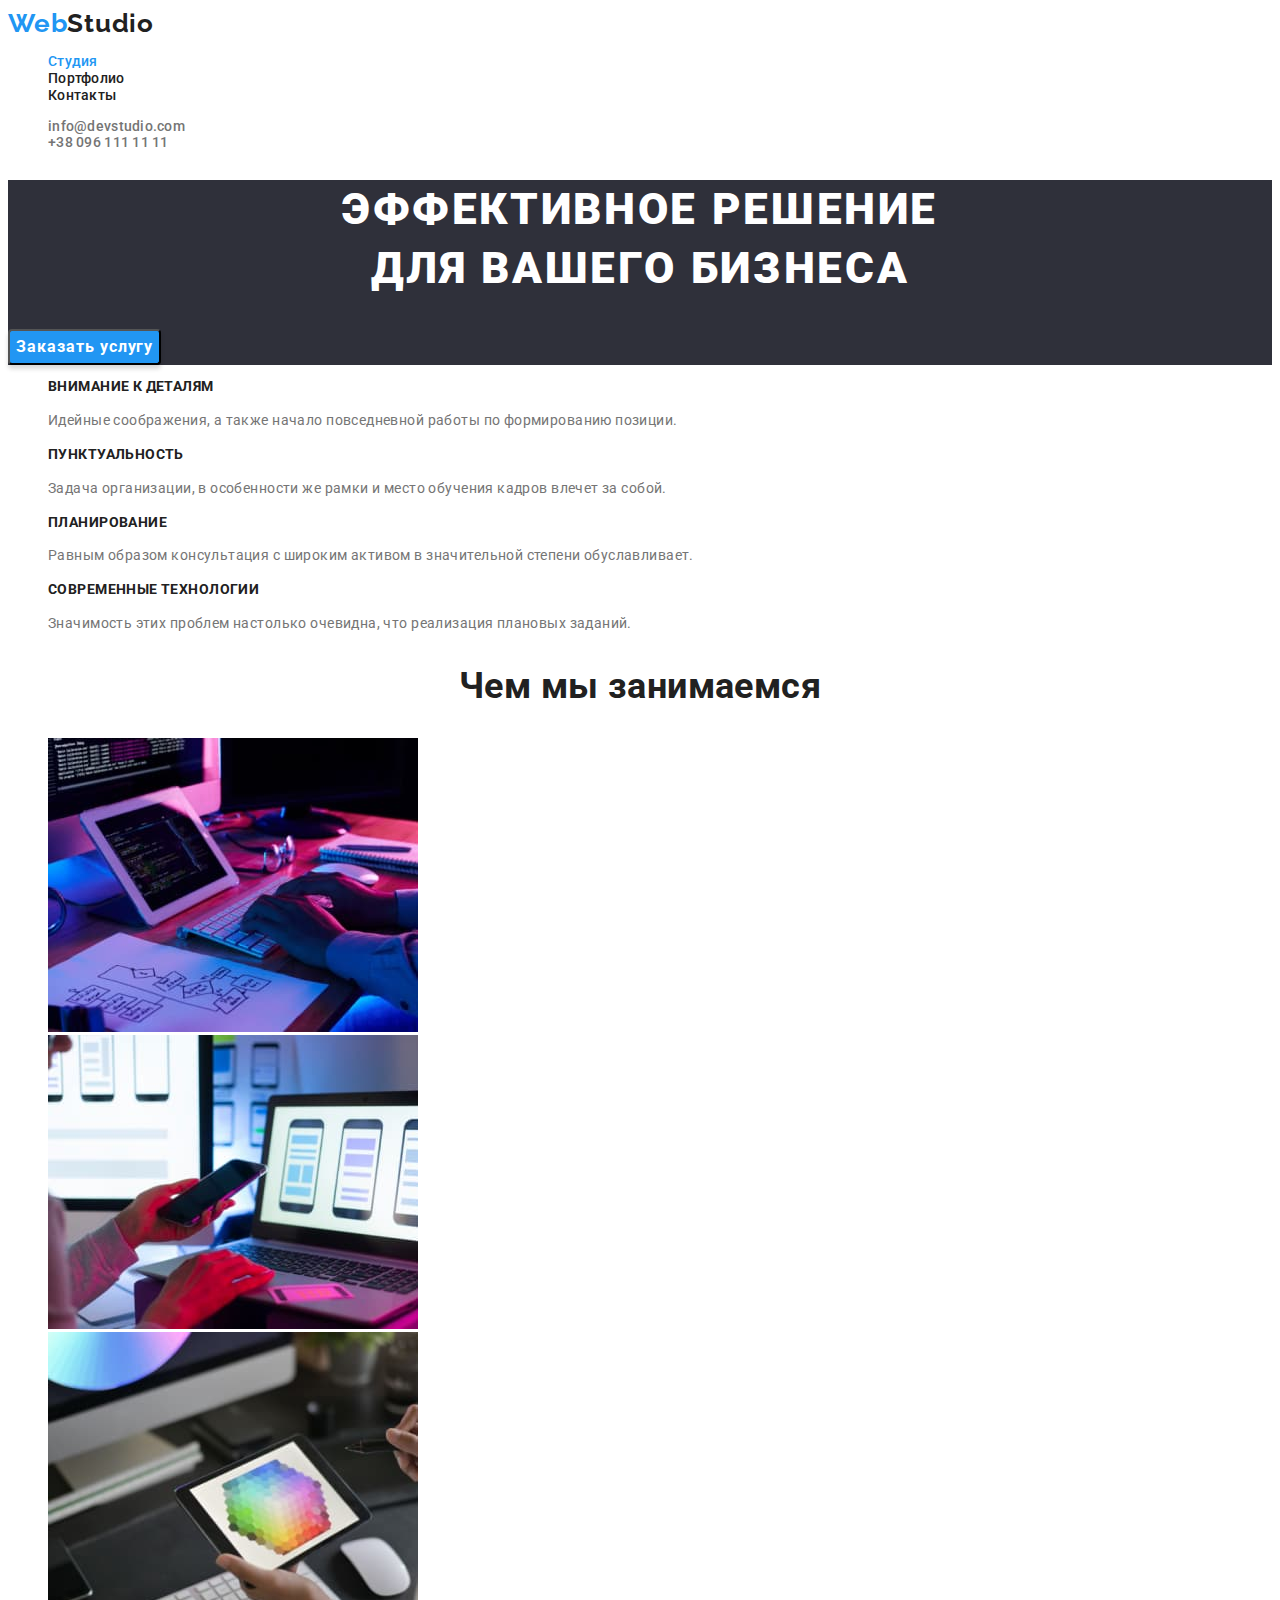
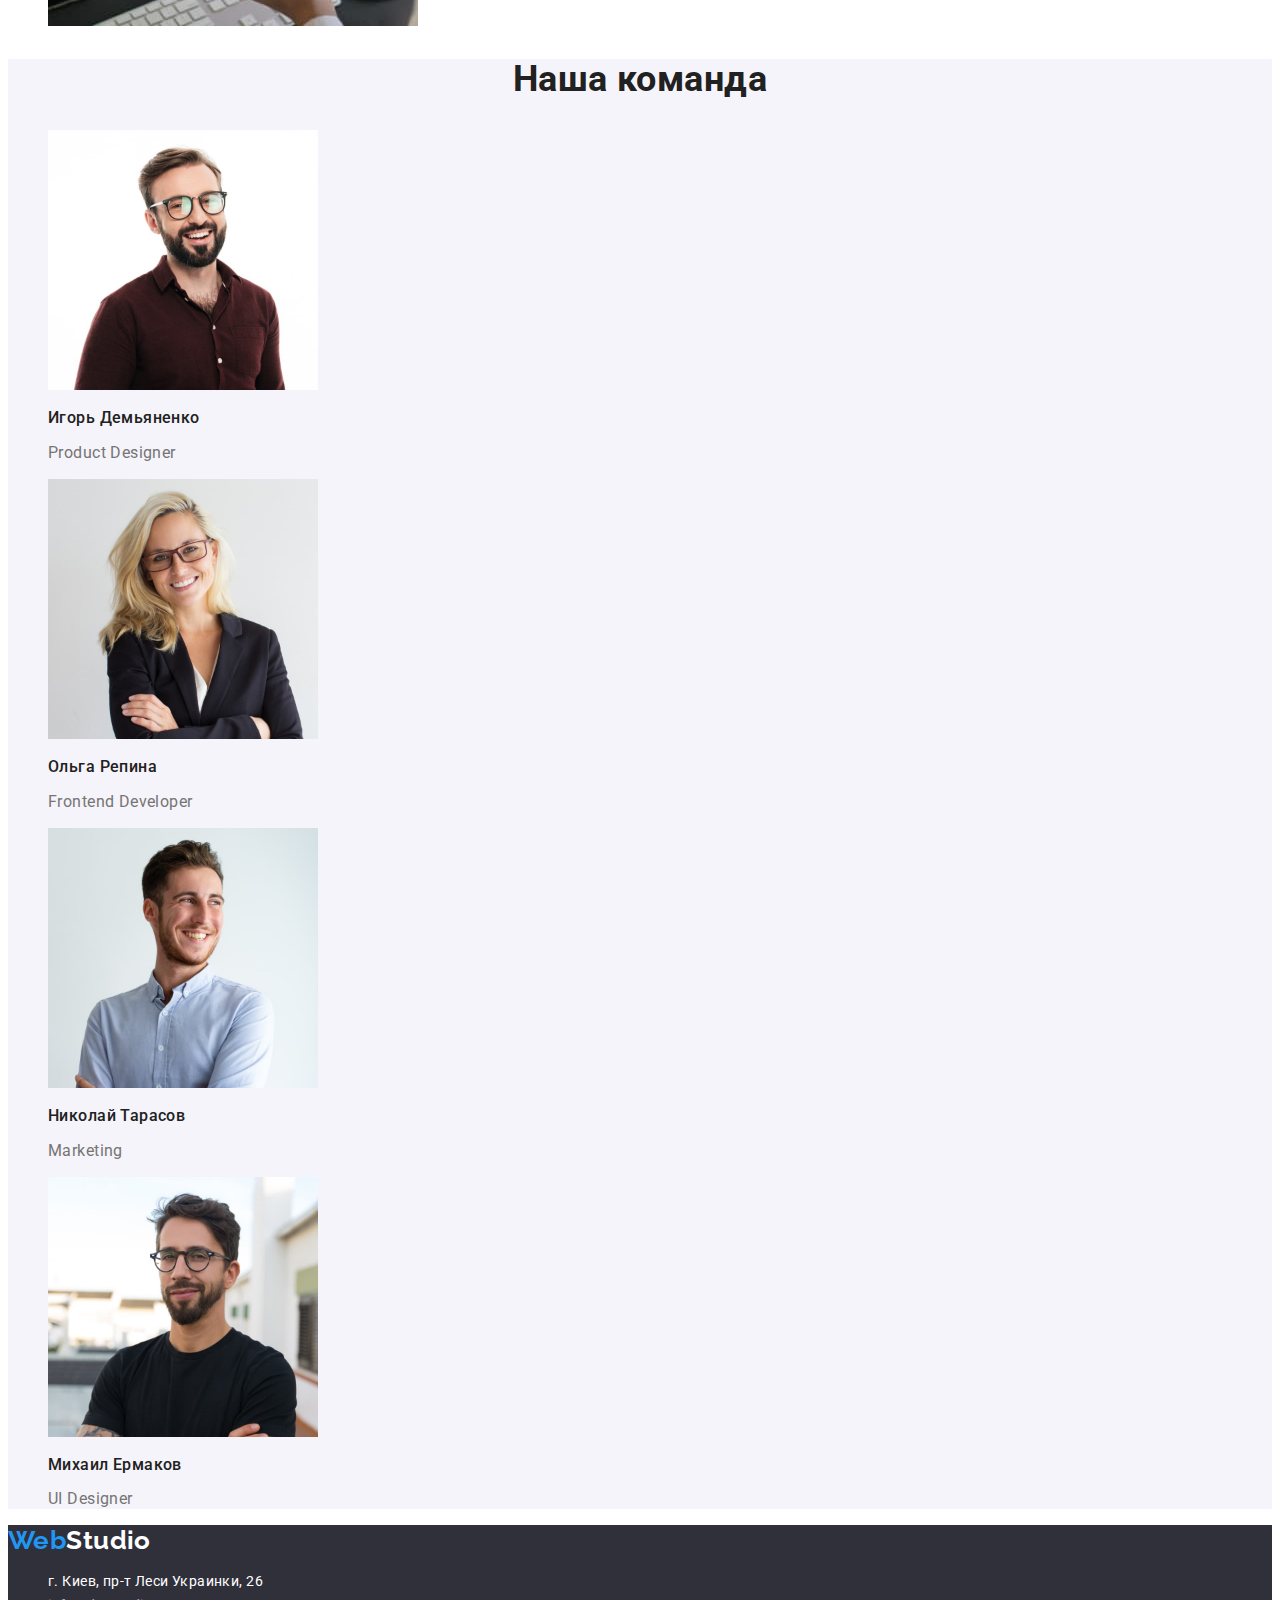
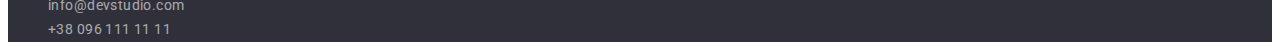
<file: index.html>
<!DOCTYPE html>
<html lang="ru">
  <head>
    <meta charset="UTF-8" />
    <meta http-equiv="X-UA-Compatible" content="IE=edge" />
    <meta name="viewport" content="width=device-width, initial-scale=1.0" />
    <link rel="stylesheet" href="./css/styles.css" />
    <title>Студия</title>
    <link
      href="https://fonts.googleapis.com/css2?family=Raleway:wght@700&family=Roboto:wght@400;500;700;900&display=swap"
      rel="stylesheet"
    />
  </head>
  <body>
    <header class="header">
      <nav class="site-nav">
        <a class="logo-black link" href="./index.html">
          <span class="logo-accent">Web</span>Studio
        </a>
        <ul class="list">
          <li><a class="nav-link nav-link_active link" href="./index.html">Студия</a></li>
          <li><a class="nav-link link" href="./portfolio.html">Портфолио</a></li>
          <li><a class="nav-link link" href="./index.html">Контакты</a></li>
        </ul>
      </nav>
      <ul class="list">
        <li>
          <a class="contact-link link" href="mailto:info@devstudio.com">info@devstudio.com</a>
        </li>
        <li><a class="contact-link link" href="tel:+380961111111">+38 096 111 11 11</a></li>
      </ul>
    </header>
    <main>
      <section class="main-screen">
        <h1 class="main-screen__title">
          ЭФФЕКТИВНОЕ РЕШЕНИЕ
          <br />
          ДЛЯ ВАШЕГО БИЗНЕСА
        </h1>
        <button class="main-screen__button" type="button">Заказать услугу</button>
      </section>
      <section class="benefits">
        <h2 class="benefits-main-title visually-hidden">Преимущества</h2>
        <ul class="list">
          <li>
            <h3 class="benefits-title">Внимание к деталям</h3>
            <p class="benefits-subtitle">
              Идейные соображения, а также начало повседневной работы по формированию позиции.
            </p>
          </li>
          <li>
            <h3 class="benefits-title">Пунктуальность</h3>
            <p class="benefits-subtitle">
              Задача организации, в особенности же рамки и место обучения кадров влечет за собой.
            </p>
          </li>
          <li>
            <h3 class="benefits-title">Планирование</h3>
            <p class="benefits-subtitle">
              Равным образом консультация с широким активом в значительной степени обуславливает.
            </p>
          </li>
          <li>
            <h3 class="benefits-title">Современные технологии</h3>
            <p class="benefits-subtitle">
              Значимость этих проблем настолько очевидна, что реализация плановых заданий.
            </p>
          </li>
        </ul>
      </section>
      <section class="tasks">
        <h2 class="tasks-title title">Чем мы занимаемся</h2>
        <ul class="list">
          <li>
            <img src="./images/Other/layout.jpg" alt="Макет работы" width="370" />
          </li>
          <li>
            <img src="./images/Other/iphone.jpg" alt="Проверка с помощью смартфона" width="370" />
          </li>
          <li>
            <img src="./images/Other/ipad.jpg" alt="Цветная палитра" width="370" />
          </li>
        </ul>
      </section>
      <section class="staff">
        <h2 class="staff-title title">Наша команда</h2>
        <ul class="list">
          <li>
            <img src="./images/Staff/ihor.jpg" alt="Игорь Демьяненко" width="270" />
            <h3 class="staff-name">Игорь Демьяненко</h3>
            <p class="staff-job">Product Designer</p>
          </li>
          <li>
            <img src="./images/Staff/olga.jpg" alt="Ольга Репина" width="270" />
            <h3 class="staff-name">Ольга Репина</h3>
            <p class="staff-job">Frontend Developer</p>
          </li>
          <li>
            <img src="./images/Staff/nikolay.jpg" alt="Николай Тарасов" width="270" />
            <h3 class="staff-name">Николай Тарасов</h3>
            <p class="staff-job">Marketing</p>
          </li>
          <li>
            <img src="./images/Staff/michael.jpg" alt="Михаил Ермаков" width="270" />
            <h3 class="staff-name">Михаил Ермаков</h3>
            <p class="staff-job">UI Designer</p>
          </li>
        </ul>
      </section>
    </main>
    <footer class="page-footer">
      <a class="logo-white link" href="./index.html">
        <span class="logo-accent">Web</span>Studio
      </a>

      <address>
        <ul class="list">
          <li>
            <a
              class="text-info link"
              href="https://goo.gl/maps/ocB1v3BhjYpGkEf58"
              rel="noopener noreferrer"
              target="_blank"
              >г. Киев, пр-т Леси Украинки, 26</a
            >
          </li>
          <li>
            <a class="info link" href="mailto:info@devstudio.com">info@devstudio.com</a>
          </li>
          <li>
            <a class="info link" href="tel:+380961111111">+38 096 111 11 11</a>
          </li>
        </ul>
      </address>
    </footer>
  </body>
</html>
</file>
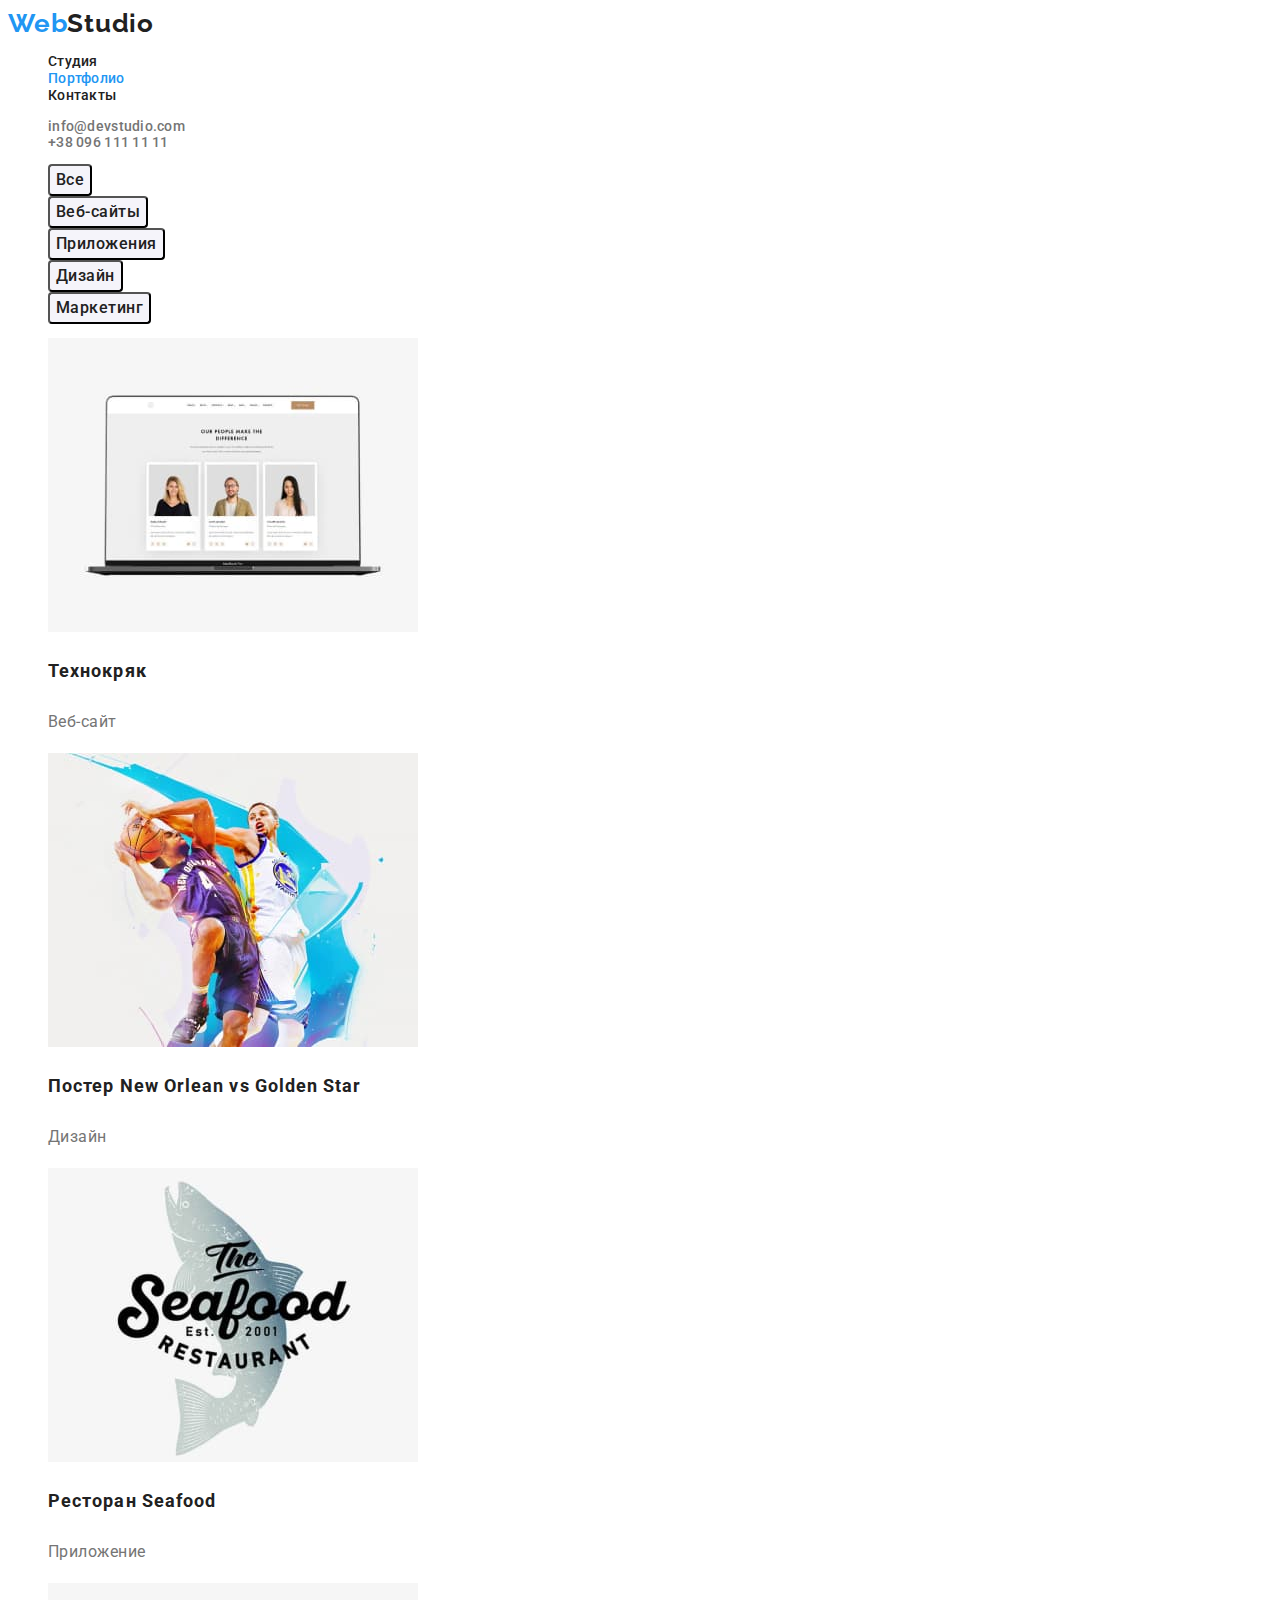
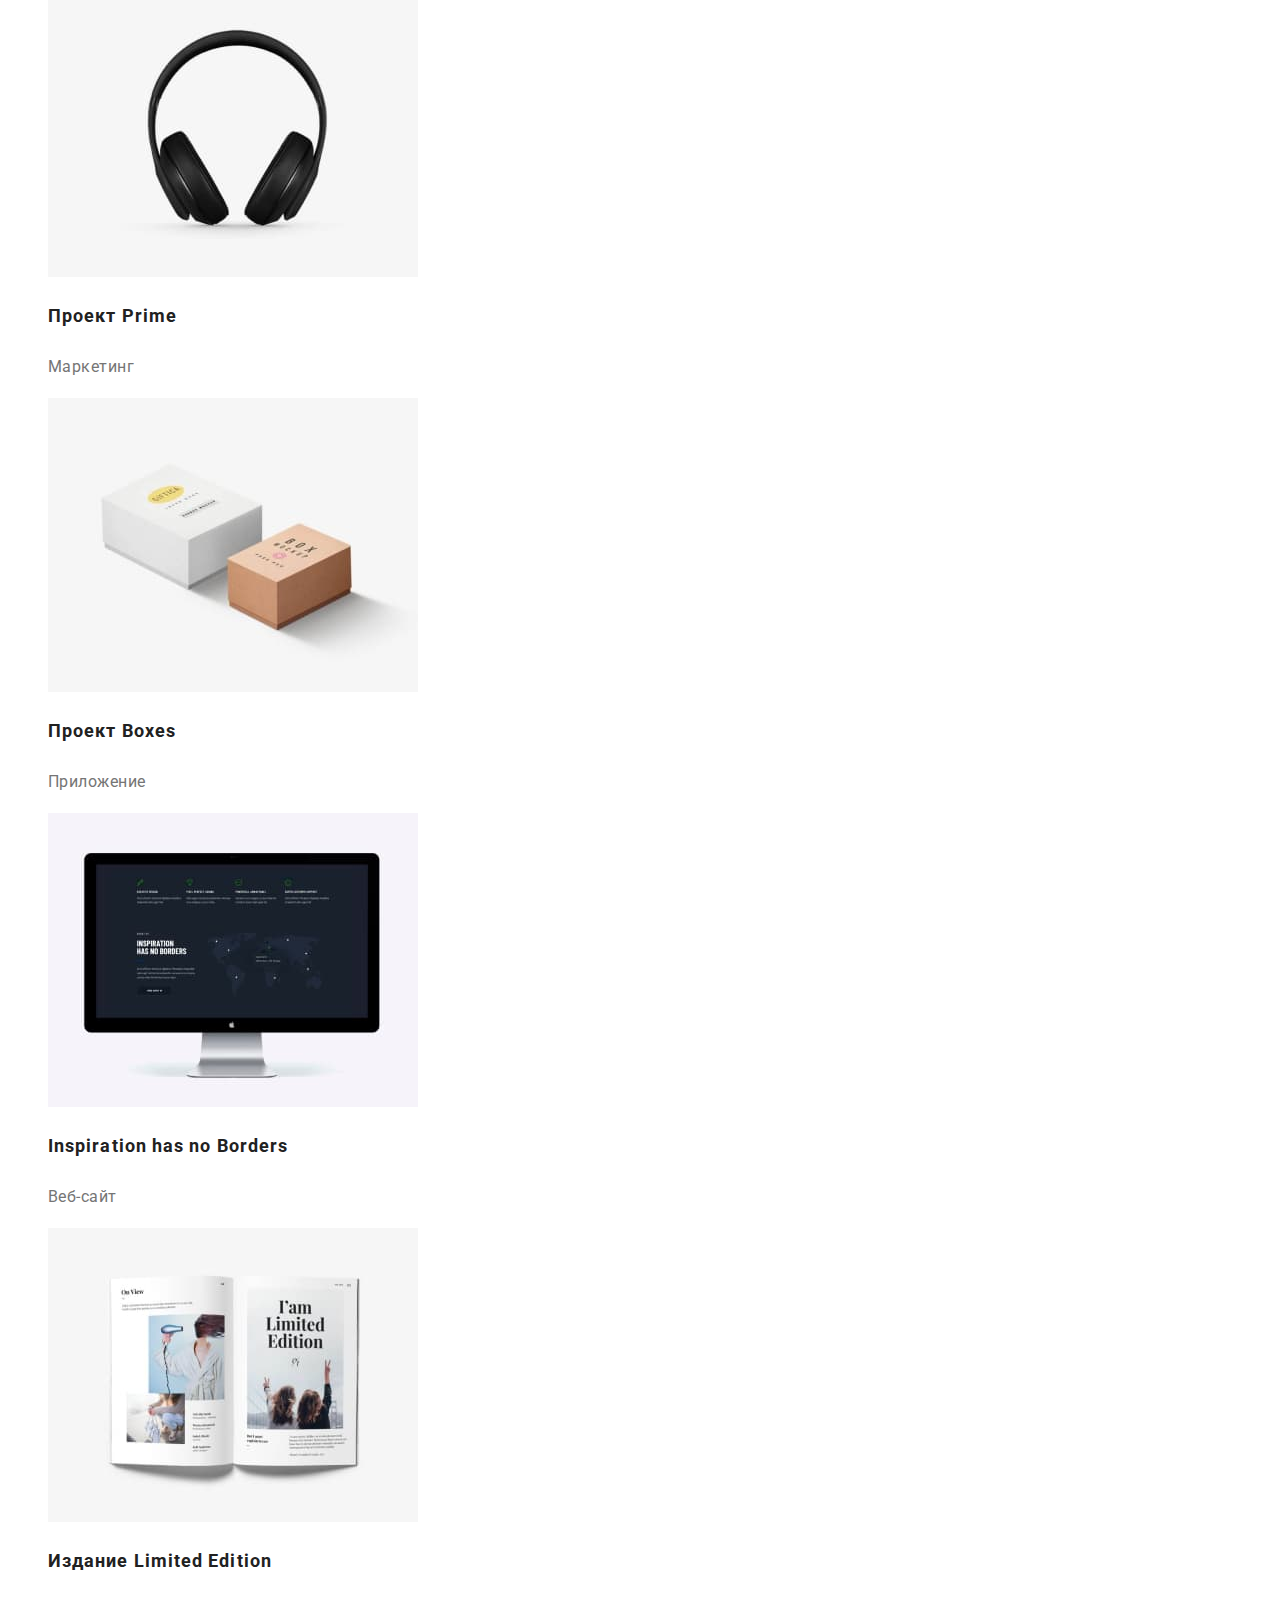
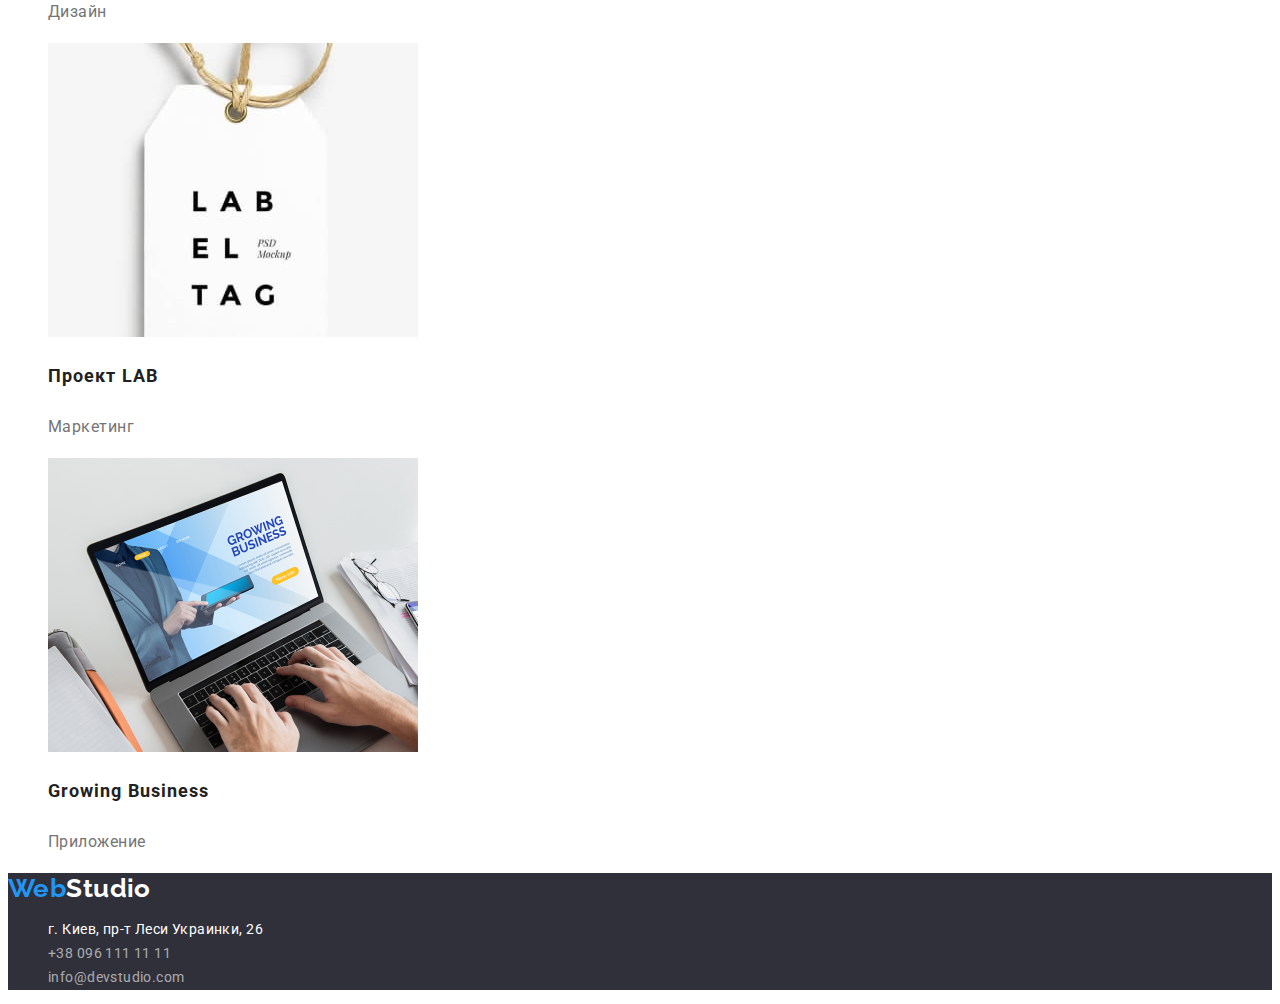
<file: portfolio.html>
<!DOCTYPE html>
<html lang="ru">
  <head>
    <meta charset="UTF-8" />
    <meta http-equiv="X-UA-Compatible" content="IE=edge" />
    <meta name="viewport" content="width=device-width, initial-scale=1.0" />
    <link rel="stylesheet" href="./css/styles.css" />
    <title>Портфолио</title>
    <link
      href="https://fonts.googleapis.com/css2?family=Raleway:wght@700&family=Roboto:wght@400;500;700;900&display=swap"
      rel="stylesheet"
    />
  </head>
  <body class="page">
    <header class="header">
      <nav class="site-nav">
        <a class="logo-black link" href="./index.html">
          <span class="logo-accent">Web</span>Studio
        </a>

        <ul class="list">
          <li><a class="nav-link link" href="./index.html">Студия</a></li>
          <li><a class="nav-link nav-link_active link" href="./portfolio.html">Портфолио</a></li>
          <li><a class="nav-link link" href="./index.html">Контакты</a></li>
        </ul>
      </nav>
      <ul class="list">
        <li>
          <a class="contact-link link" href="mailto:info@devstudio.com">info@devstudio.com</a>
        </li>
        <li><a class="contact-link link" href="tel:+380961111111">+38 096 111 11 11</a></li>
      </ul>
    </header>
    <main>
      <section class="button-selector">
        <ul class="list">
          <li>
            <button class="button-selector-type" type="button">Все</button>
          </li>
          <li>
            <button class="button-selector-type" type="button">Веб-сайты</button>
          </li>
          <li>
            <button class="button-selector-type" type="button">Приложения</button>
          </li>
          <li>
            <button class="button-selector-type" type="button">Дизайн</button>
          </li>
          <li>
            <button class="button-selector-type" type="button">Маркетинг</button>
          </li>
        </ul>
      </section>
      <section class="projects">
        <h1 class="projects-title visually-hidden">Портфолио</h1>
        <ul class="list">
          <li>
            <img
              src="./images/Portfolio/projects_1.jpg"
              alt="Технокряк"
              class="card-img"
              width="370"
              height="294"
            />
            <div class="card">
              <h3 class="card-title">Технокряк</h3>
              <p class="card-subtitle">Веб-сайт</p>
            </div>
          </li>
          <li>
            <img
              src="./images/Portfolio/projects_2.jpg"
              alt="Постер New Orlean vs Golden Star"
              class="card-img"
              width="370"
              height="294"
            />
            <div class="card">
              <h3 class="card-title">Постер New Orlean vs Golden Star</h3>
              <p class="card-subtitle">Дизайн</p>
            </div>
          </li>
          <li>
            <img
              src="./images/Portfolio/projects_3.jpg"
              alt="Ресторан Seafood"
              class="card-img"
              width="370"
              height="294"
            />
            <div class="card">
              <h3 class="card-title">Ресторан Seafood</h3>
              <p class="card-subtitle">Приложение</p>
            </div>
          </li>
          <li>
            <img
              src="./images/Portfolio/projects_4.jpg"
              alt="Проект Prime"
              class="card-img"
              width="370"
              height="294"
            />
            <div class="card">
              <h3 class="card-title">Проект Prime</h3>
              <p class="card-subtitle">Маркетинг</p>
            </div>
          </li>
          <li>
            <img
              src="./images/Portfolio/projects_5.jpg"
              alt="Проект Boxes"
              class="card-img"
              width="370"
              height="294"
            />
            <div class="card">
              <h3 class="card-title">Проект Boxes</h3>
              <p class="card-subtitle">Приложение</p>
            </div>
          </li>
          <li>
            <img
              src="./images/Portfolio/projects_6.jpg"
              alt="Inspiration has no Borders"
              class="card-img"
              width="370"
              height="294"
            />
            <div class="card">
              <h3 class="card-title">Inspiration has no Borders</h3>
              <p class="card-subtitle">Веб-сайт</p>
            </div>
          </li>
          <li>
            <img
              src="./images/Portfolio/projects_7.jpg"
              alt="Издание Limited Edition"
              class="card-img"
              width="370"
              height="294"
            />
            <div class="card">
              <h3 class="card-title">Издание Limited Edition</h3>
              <p class="card-subtitle">Дизайн</p>
            </div>
          </li>
          <li>
            <img
              src="./images/Portfolio/projects_8.jpg"
              alt="Проект LAB"
              class="card-img"
              width="370"
              height="294"
            />
            <div class="card">
              <h3 class="card-title">Проект LAB</h3>
              <p class="card-subtitle">Маркетинг</p>
            </div>
          </li>
          <li>
            <img
              src="./images/Portfolio/projects_9.png"
              alt="Growing Business"
              class="card-img"
              width="370"
              height="294"
            />
            <div class="card">
              <h3 class="card-title">Growing Business</h3>
              <p class="card-subtitle">Приложение</p>
            </div>
          </li>
        </ul>
      </section>
    </main>
    <footer class="page-footer">
      <a class="logo-white link" href="./index.html">
        <span class="logo-accent link">Web</span>Studio
      </a>
      <address>
        <ul class="list">
          <li>
            <a
              class="text-info link"
              href="https://goo.gl/maps/ocB1v3BhjYpGkEf58"
              rel="noopener noreferrer"
              target="_blank"
              >г. Киев, пр-т Леси Украинки, 26</a
            >
          </li>
          <li>
            <a class="info link" href="mailto:info@devstudio.com">+38 096 111 11 11</a>
          </li>
          <li>
            <a class="info link" href="tel:+380961111111">info@devstudio.com</a>
          </li>
        </ul>
      </address>
    </footer>
  </body>
</html>
</file>
<file: css/styles.css>
:root {
  --title-text-color: #212121;
  --text-color: #757575;
  --text-white-color: #ffffff;
  --accent-color: #2196f3;
  --hero-bcgcolor: #2f303a;
  --staff-bcgcolor: #f5f4fa;
  --contact-footer: #ffffff99;
  --hover-focus-button: #188ce8;
}

body {
  font-family: 'Roboto', Raleway, sans-serif;
  font-size: 14px;
  letter-spacing: 0.03em;
  color: var(--title-text-color);
  background-color: #ffffff;
}

address {
  font-style: normal;
}
.list {
  list-style-type: none;
}
.link {
  text-decoration: none;
}

.visually-hidden {
  position: absolute;
  width: 1px;
  height: 1px;
  margin: -1px;
  border: 0;
  padding: 0;
  white-space: nowrap;
  clip-path: inset(100%);
  clip: rect(0 0 0 0);
  overflow: hidden;
}

/* -------------------HEADER---------------------*/

.header {
}
.site-nav {
}
.logo-accent {
  color: var(--accent-color);
}
.logo-black {
  font-family: 'Raleway', sans-serif;
  font-weight: 700;
  font-size: 26px;
  line-height: 1.2;
  letter-spacing: 0.03em;
  color: var(--title-text-color);
}
.nav-link {
  font-weight: 500;
  font-size: 14px;
  line-height: 1.14;
  letter-spacing: 0.02em;
  color: var(--title-text-color);
}

.nav-link:hover,
.nav-link:focus {
  color: var(--accent-color);
}

.nav-link_active {
  color: var(--accent-color);
}

.contact-link {
  font-weight: 500;
  font-size: 1.1;
  line-height: 16px;
  letter-spacing: 0.02em;
  color: var(--text-color);
}

.contact-link:hover,
.contact-link:focus {
  color: var(--accent-color);
}

/* ----------------------MAIN-------------------- */
.main-screen {
  background-color: var(--hero-bcgcolor);
}

.main-screen__title {
  font-weight: 900;
  font-size: 44px;
  line-height: 1.36;
  text-align: center;
  letter-spacing: 0.06em;
  text-transform: uppercase;
  color: var(--text-white-color);
}

.main-screen__button {
  font-family: 'Roboto', Raleway, sans-serif;
  font-weight: 700;
  font-size: 16px;
  line-height: 1.88;
  display: flex;
  align-items: center;
  text-align: center;
  letter-spacing: 0.06em;
  color: var(--text-white-color);
  background: var(--accent-color);
  box-shadow: 0px 4px 4px rgba(0, 0, 0, 0.15);
  border-radius: 4px;
  cursor: pointer;
}

.benefits {
}

.benefits-title {
  font-size: 14px;
  font-weight: 700;
  line-height: 1.14;
  text-transform: uppercase;
  color: var(--title-text-color);
}

.benefits-subtitle {
  line-height: 1.71;
  color: var(--text-color);
}
.tasks {
}

.title {
  font-weight: 700;
  font-size: 36px;
  line-height: 1.16;
  text-align: center;
  color: var(--title-text-color);
}

.staff {
  background-color: var(--staff-bcgcolor);
}

.staff-name {
  font-weight: 500;
  font-size: 16px;
  line-height: 1.18;
  color: var(--title-text-color);
}

.staff-job {
  font-size: 16px;
  line-height: 1.18;
  color: var(--text-color);
}

/* --------------Page Fotter-------------------- */

.page-footer {
  background-color: var(--hero-bcgcolor);
}

.logo-white {
  font-family: 'Raleway', sans-serif;
  font-weight: 700;
  font-size: 26px;
  line-height: 1.19;
  color: var(--text-white-color);
}

.text-info {
  font-style: normal;
  font-size: 14px;
  line-height: 1.71;
  letter-spacing: 0.03em;
  color: var(--text-white-color);
}

.info {
  font-style: normal;
  font-size: 14px;
  line-height: 1.71;
  letter-spacing: 0.03em;
  color: rgba(255, 255, 255, 0.6);
}

.page-footer .text-info:hover,
.page-footer .text-info:focus {
  color: var(--accent-color);
}

.page-footer .info:hover,
.page-footer .info:focus {
  color: var(--accent-color);
}

/*--------------- Portfolio------------------ */

/*-------------------- MAIN------------------ */
.button-selector-type {
  font-family: 'Roboto', Raleway, sans-serif;
  font-weight: 500;
  font-size: 16px;
  line-height: 1.62;
  text-align: center;
  letter-spacing: 0.03em;
  color: var(--title-text-color);
  cursor: pointer;
  background: var(--staff-bcgcolor);
  border-radius: 4px;
}

.button-selector-type:hover,
.button-selector-type:focus,
.button-selector-type:active {
  background: var(--accent-color);
  box-shadow: 0px 3px 1px rgba(0, 0, 0, 0.1), 0px 1px 2px rgba(0, 0, 0, 0.08),
    0px 2px 2px rgba(0, 0, 0, 0.12);
  border-radius: 4px;
  font-weight: 500;
  font-size: 16px;
  line-height: 1.62;
  text-align: center;
  letter-spacing: 0.03em;
  color: var(--text-white-color);
}

.card {
}

.card-title {
  font-weight: 700;
  font-size: 18px;
  line-height: 2;
  letter-spacing: 0.06em;
  color: var(--title-text-color);
}

.card-subtitle {
  font-size: 16px;
  line-height: 1.88;
  letter-spacing: 0.03em;
  color: var(--text-color);
}
</file>
